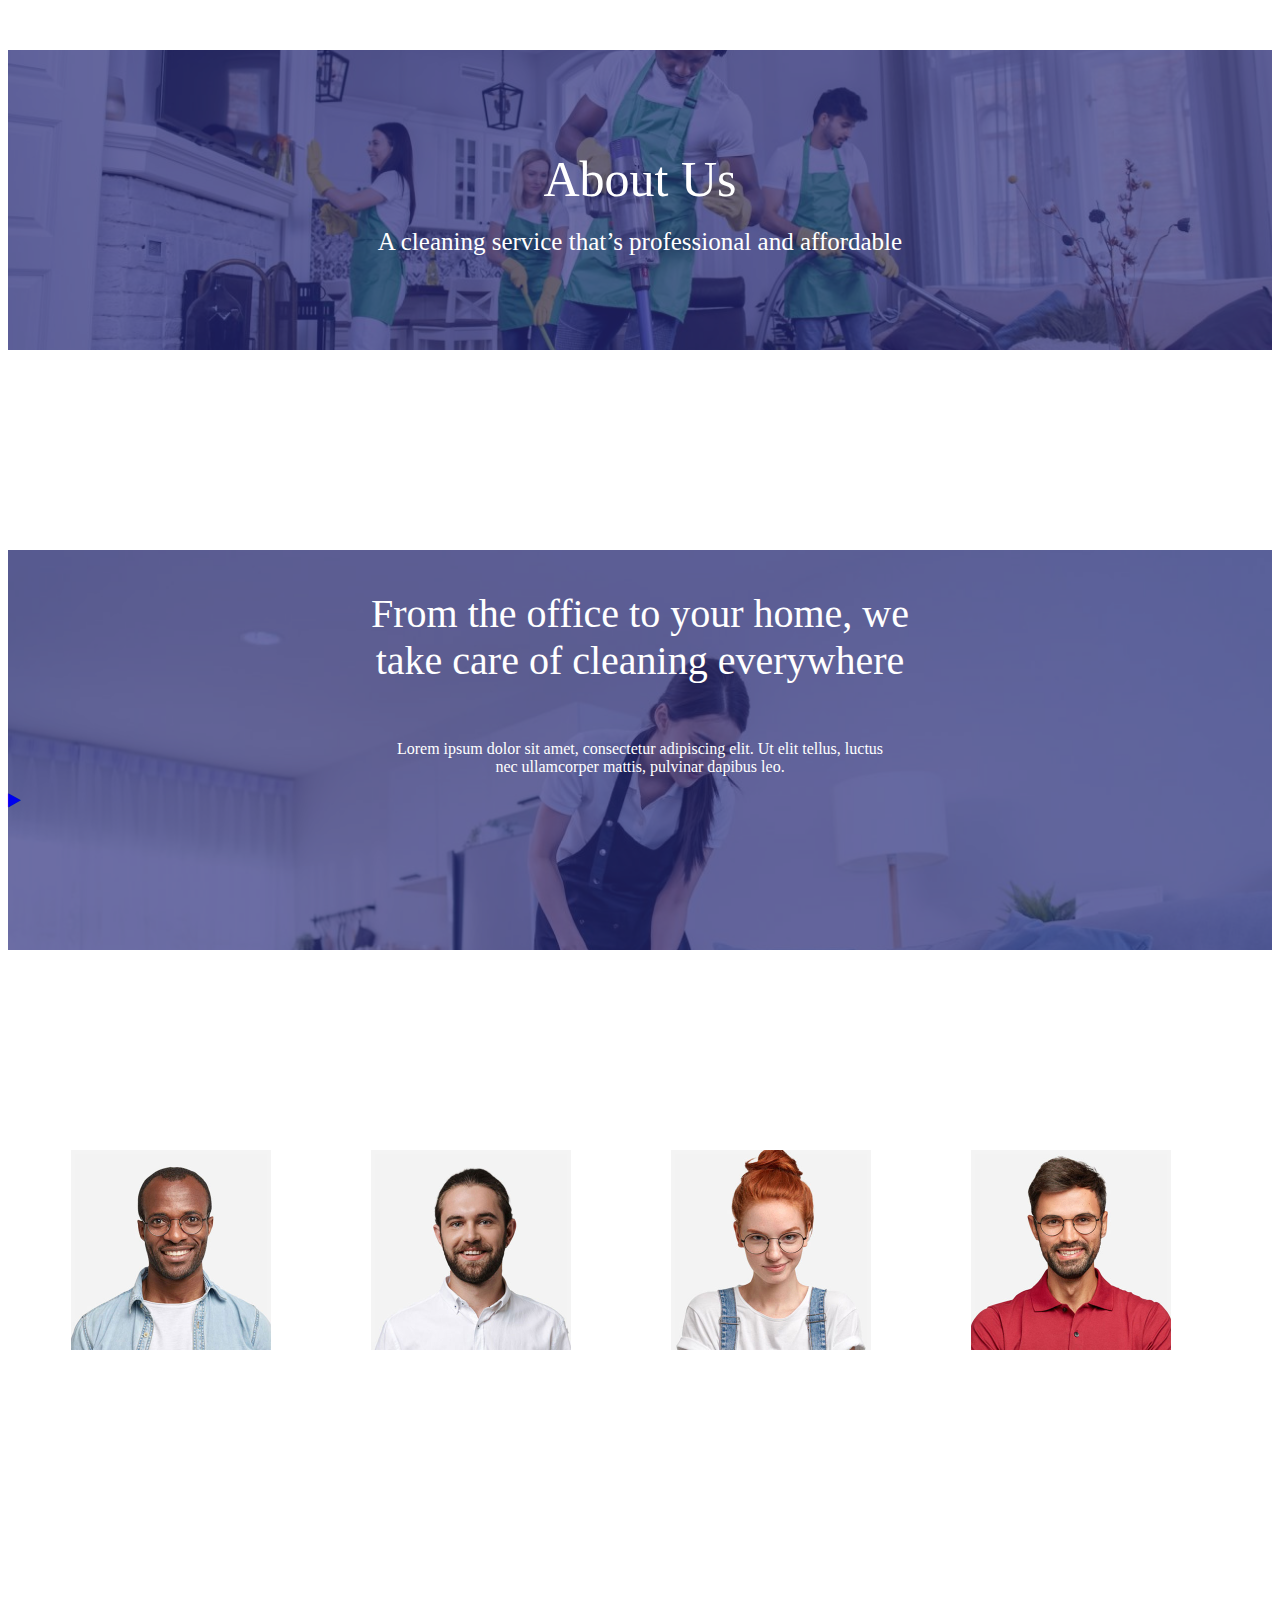
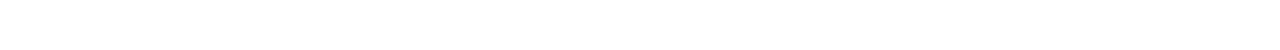
<file: abt.htm>
<!DOCTYPE html>
<html lang="en">
<head>
    <meta charset="UTF-8">
    <meta name="viewport" content="width=device-width, initial-scale=1.0">
    <title>Document</title>
    <link rel="stylesheet" href="abt-sty.css">
    <link href="abt-resp.css" rel="stylesheet">
    <link rel="stylesheet" href="https://cdnjs.cloudflare.com/ajax/libs/font-awesome/4.7.0/css/font-awesome.min.css">

</head>
<body>
  

   <!--<div class="hero">
    <div class="hero-img-txt">
            <div class="ht0">
            <p class="ht1">About Us</p>
            <p class="ht2">A cleaning service that’s professional and affordable</p>
            </div>
            
        </div>
</div>-->

<div class="hero-img-txt">
    <div class="overlay">
        <p class="h1">About Us</p>
        <p class="h2">A cleaning service that’s professional and affordable</p>
    </div>
</div>


<div class="hero2">
    <div class="holay">
        <div class="ho0">
        <p class="ho1">From the office to your home, we take care of cleaning everywhere</p>
    </div>
    <div class="ho2">   
        <p class="h02">Lorem ipsum dolor sit amet, consectetur adipiscing elit. Ut elit tellus, luctus nec ullamcorper mattis, pulvinar dapibus leo.</p>
    </div>
    <a href="#">
        <i class="fa fa-play"></i></a>
                        
    </div>
</div>
   <!--------
   <div class="twndimg">
        <div class="twimg-txt">
            <p class="t1">From the office to your home, we take care of cleaning everywhere</p>
            <p class="t2"> Lorem ipsum dolor sit amet, consectetur adipiscing elit. Ut elit tellus, luctus nec ullamcorper mattis, pulvinar dapibus leo.</p>
            <p>I</p>
        </div>
   </div>---->

<!------------------founder section-------------------->
<div class="foun-sec">  
    <div class="fo-sc"> 
    <div class="container0">
        <img src="imges/abt-team/team-1.jpg" alt="Avatar" class="image0">
            <div class="middle0">
                <div class="text0">
                    <!--<p class="ft1" style=" position: absolute;top: 30%; left: 35%;">Anthony Walsh</p>
                    <p class="ft2" style="position: absolute;top: 40%;left: 42%;">Founder</p>-->
                    <p class="ft10">Anthony Walsh</p>
                    <p class="ft20">Founder</p>
                    <p class="team-div-cnt">
                        <a href="#"><i class="fa fa-facebook"></i></a>
                        <a href="#"><i class="fa fa-linkedin"></i></a>
                        <a href="#"><i class="fa fa-envelope"></i></a>
                    </p>
                </div>
            </div>
    </div>

    <div class="container0">
        <img src="imges/abt-team/team-3.jpg" alt="Avatar" class="image0">
            <div class="middle0">
                <div class="text0">
                    <!--<p class="ft1" style=" position: absolute;top: 30%; left: 35%;">Anthony Walsh</p>
                    <p class="ft2" style="position: absolute;top: 40%;left: 42%;">Founder</p>-->
                    <p class="ft10">Anthony Walsh</p>
                    <p class="ft20">Founder</p>
                    <p class="team-div-cnt">
                        <a href="#"><i class="fa fa-facebook"></i></a>
                        <a href="#"><i class="fa fa-linkedin"></i></a>
                        <a href="#"><i class="fa fa-envelope"></i></a>
                    </p>
                </div>
            </div>
    </div><div class="container0">
        <img src="imges/abt-team/team-2.jpg" alt="Avatar" class="image0">
            <div class="middle0">
                <div class="text0">
                    <!--<p class="ft1" style=" position: absolute;top: 30%; left: 35%;">Anthony Walsh</p>
                    <p class="ft2" style="position: absolute;top: 40%;left: 42%;">Founder</p>-->
                    <p class="ft10">Anthony Walsh</p>
                    <p class="ft20">Founder</p>
                    <p class="team-div-cnt">
                        <a href="#"><i class="fa fa-facebook"></i></a>
                        <a href="#"><i class="fa fa-linkedin"></i></a>
                        <a href="#"><i class="fa fa-envelope"></i></a>
                    </p>
                </div>
            </div>
    </div>
    <div class="container0" p>
        <img src="imges/abt-team/team-4.jpg" alt="Avatar" class="image0">
            <div class="middle0">
                <div class="text0">
                    <!--<p class="ft1" style=" position: absolute;top: 30%; left: 35%;">Anthony Walsh</p>
                    <p class="ft2" style="position: absolute;top: 40%;left: 42%;">Founder</p>-->
                    <p class="ft10">Anthony Walsh</p>
                    <p class="ft20">Founder</p>
                    <p class="team-div-cnt">
                        <a href="#"><i class="fa fa-facebook"></i></a>
                        <a href="#"><i class="fa fa-linkedin"></i></a>
                        <a href="#"><i class="fa fa-envelope"></i></a>
                    </p>
                </div>
            </div>
    </div>
</div>
    
</div>
    
</body>
</html>
</file>
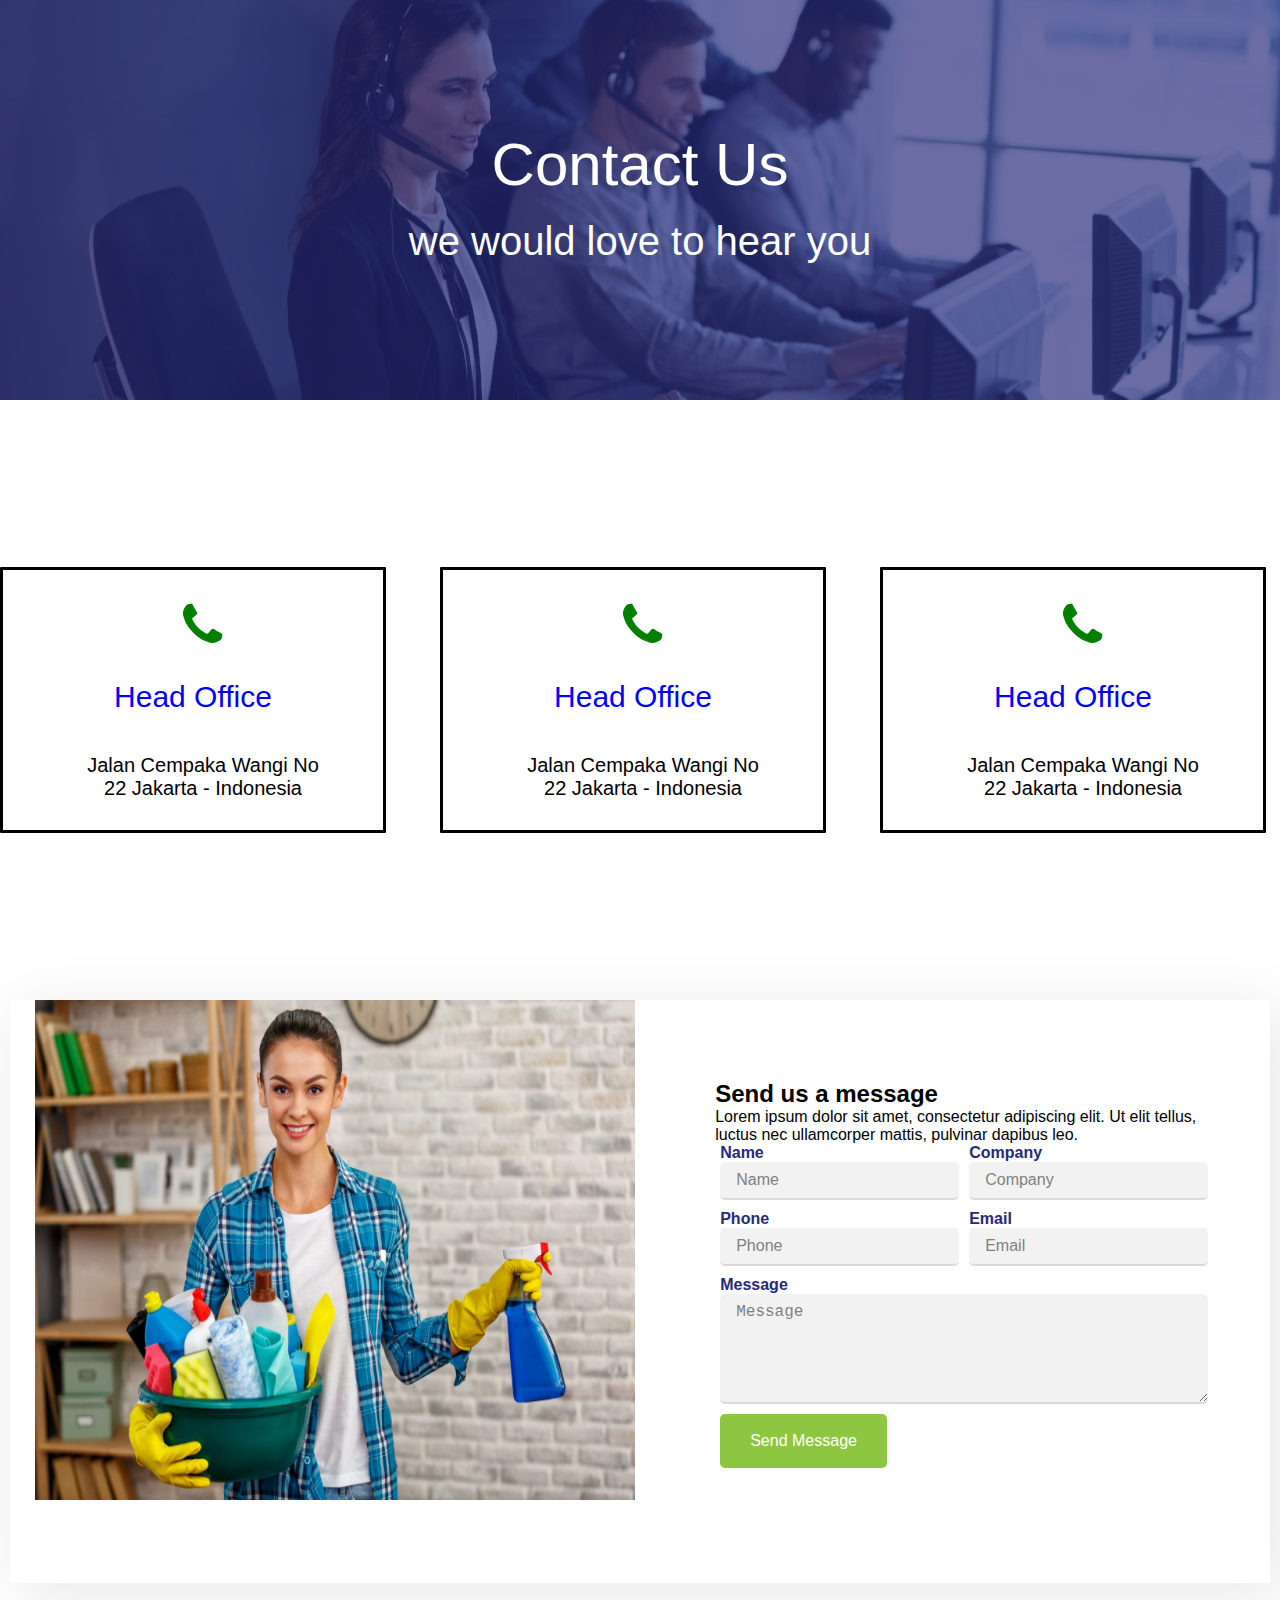
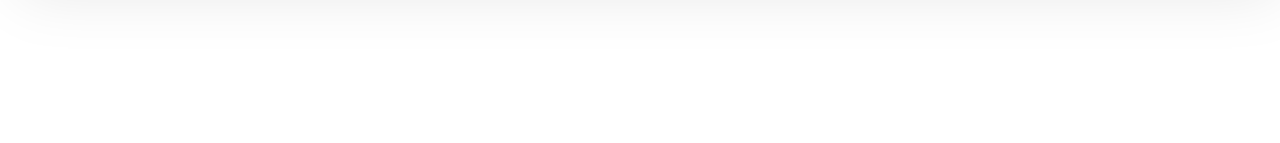
<file: contact.htm>
<!DOCTYPE html>
<html lang="en">
<head>
    <meta charset="UTF-8">
    <meta name="viewport" content="width=device-width, initial-scale=1.0">
    <title>Document</title>
    <link rel="stylesheet" href="contact.css">
    <link rel="stylesheet" href="https://cdnjs.cloudflare.com/ajax/libs/font-awesome/4.7.0/css/font-awesome.min.css">
    <link rel="stylesheet" href="cont-resp.css">

</head>
<body>
   <div class="image">
    <div class="img-ovelay">
       
        <p class="io1">Contact Us</p>
    

        <p class="io2">we would love to hear you</p>
   

    </div>
   </div>

   <div class="crd-sec">
    <div class="crd-hld">
    
        <div class="crd"  >
            <i class="fa fa-phone" id="phn"></i>
            <p class="c1" >Head Office</p>
            <p class="c2" >Jalan Cempaka Wangi No 22
            Jakarta - Indonesia</p>
        </div> 
        <div class="crd">
            <i class="fa fa-phone" id="phn" ></i>
            <p class="c1">Head Office</p>
            <p class="c2">Jalan Cempaka Wangi No 22
            Jakarta - Indonesia</p>
        </div> 
        <div class="crd">
            <i class="fa fa-phone" id="phn" ></i>
            <p class="c1">Head Office</p>
            <p class="c2">Jalan Cempaka Wangi No 22
            Jakarta - Indonesia</p>
        </div>
    </div>
   </div>

   <section class="message-sec">
    <div class="msgimg">

        
            <img class="mes-img" src="imges/snd-msg-sidebg.jpg" alt="">
        
        <div class="expe-div1">
            <h2 class="ex1">Send us a message</h2>
            <p class="ex2">Lorem ipsum dolor sit amet, consectetur adipiscing elit. Ut elit tellus, luctus nec ullamcorper
                mattis, pulvinar dapibus leo.</p>

            <form action="#" class="message-form">
                <div class="fm1">
                    <label for="Name">Name</label>
                    <input type="text" placeholder="Name">
                </div>
                <div class="fm2">
                    <label for="Company">Company</label>
                    <input type="text" placeholder="Company">
                </div>
                <div class="fm3">
                    <label for="Phone">Phone</label>
                    <input type="phone" placeholder="Phone">
                </div>
                <div class="fm4">
                    <label for="Email">Email</label>
                    <input type="mail" placeholder="Email">
                </div>
                <div class="fm5">
                    <label for="Message">Message</label>
                    <textarea placeholder="Message" rows="4"></textarea>
                </div>
                <div class="fm6">
                    <input type="submit" value="Send Message">
                </div>
            </form>
        </div>

    </div>

    

</section>
</body>
</html>
</file>
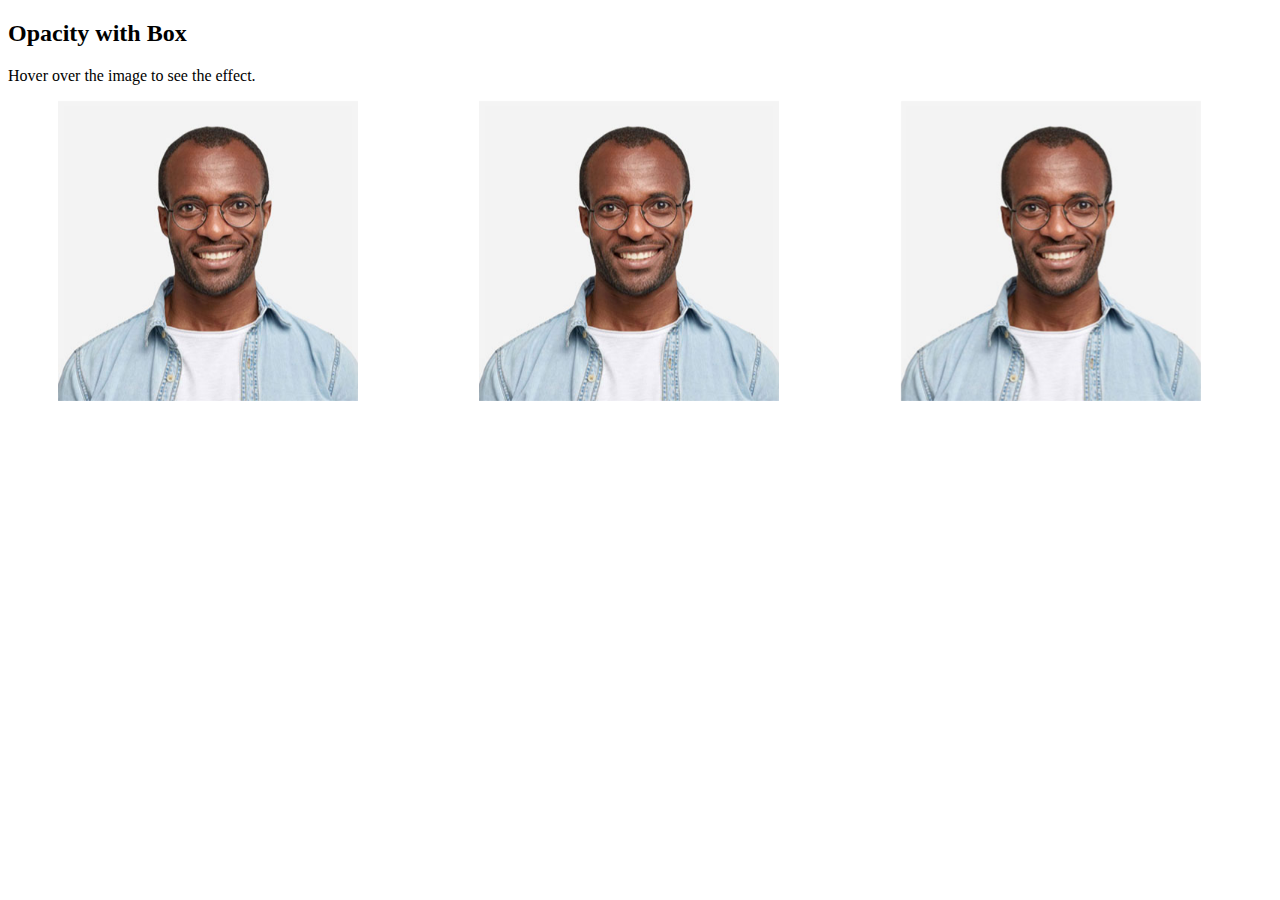
<file: overlayeff.htm>
<!DOCTYPE html>
<html>
<head>
<meta name="viewport" content="width=device-width, initial-scale=1">
<link rel="stylesheet" href="https://cdnjs.cloudflare.com/ajax/libs/font-awesome/4.7.0/css/font-awesome.min.css">

<style>
.container {
  position: relative;
  width: 50%;
  margin-left: 50px;
}

.image {
  opacity: 1;
  display: block;
  width: 300px;
  height: auto;
  transition: .5s ease;
  backface-visibility: hidden;
}

.middle {
  transition: .5s ease;
  opacity: 0;
  position: absolute;
  top: 50%;
  left: 22%;
  transform: translate(-50%, -50%);
  -ms-transform: translate(-50%, -50%);
  text-align: center;
}

.container:hover .image {
  opacity: 0.3;
}

.container:hover .middle {
  opacity: 1;
}

.text {
  background-color: #04aa6da1;
  color: white;
  font-size: 16px;
  width: 280px;
  height: 270px;
  text-align: center;
}
</style>
</head>
<body>

<h2>Opacity with Box</h2>
<p>Hover over the image to see the effect.</p>
<div style="display: grid;grid-template-columns: 1fr 1fr 1fr;">
<div class="container">
  <img src="imges/abt-team/team-1.jpg" alt="Avatar" class="image" style="width:300px">
  <div class="middle">
    <div class="text">
        <p style=" position: absolute;top: 30%; left: 35%;">Anthony Walsh</p>
        <p style="position: absolute;top: 40%;left: 42%;">Founder</p>
    </div>
  </div>
</div>
<div class="container">
  <img src="imges/abt-team/team-1.jpg" alt="Avatar" class="image" style="width:300px">
  <div class="middle">
    <div class="text">
        <p style=" position: absolute;top: 30%; left: 35%;">Anthony Walsh</p>
        <p style="position: absolute;top: 40%;left: 42%;">Founder</p>
    </div>
  </div>
</div>
<div class="container">
  <img src="imges/abt-team/team-1.jpg" alt="Avatar" class="image">
  <div class="middle">
    <div class="text">
        <p style=" position: absolute;top: 30%; left: 35%;">Anthony Walsh</p>
        <p style="position: absolute;top: 40%;left: 42%;">Founder</p>
    </div>
  </div>
</div>
</div>
</body>
</html>
</file>
<file: abt-sty.css>
body{
    overflow-x: hidden;
}

/*
.hero{
    width: 100%;
}
.hero-img-txt{
    background-image: url(imges/grp.jpg);width: 100%; height: 400px; background-size: cover; background-repeat: no-repeat; margin-top: 0px;
    margin-bottom: 90px;
}
.hero-img-txt ::before{
    background-color: #282979ae;
}
.ht1{
    color: white;
    font-size: 48px;
    font-weight: 700;
    padding-left: 200px;
}
.ht2{
    font-size: 28px;
    color: white;
}
.ht0{
    width: 600px;
    position: absolute;
    left: 30%;
    top: 5%;

}*/

.hero-img-txt{
    width: 100%;
    height: 300px;
    background-image: url(imges/grp.jpg);
    background-size: cover;
    margin-bottom: 200px;
}

.overlay{
    width: 100%;
    height: 300px;
    background-color: #282979ae;

}

.h1,.h2{
    display: flex;
    justify-content: center;
    align-items: center;
    color: white;
}
.h1{
    padding-top: 100px;
    font-size: 50px;
}
.h2{
    font-size: 25px;
    margin-top: -30px;
    text-align: center;
}
/*--------------------2nd hero-----------------------------*/
.hero2{
   width: 100%; 
   height: 400px;
   background-image: url(imges/grlvacum.jpg);
   background-size: cover;
   background-position: top;
   margin-bottom: 200px;
}
.holay{
    width: 100%;
    height: 400px;
    background-color:#282979ae;

    
}
.ho1,.h02{
    color: white;
}

.ho0,.ho2{
    display: flex;
    justify-content: center;
    align-items: center;
}
.ho1{
    font-size: 40px;
    width: 600px;
    text-align: center;
}

.h02{
    width: 490px;
    text-align: center;
}

/*--------------------3nd img------------------------------*/

/*.twndimg{
width: 100%;
margin-bottom: 200px;
}
.twimg-txt{
    background-image: url(imges/grlvacum.jpg);
    width: 100%;
    height: 500px;
    background-position: center;
    background-size: cover;
    background-repeat: no-repeat;
}

.t1{
    font-size: 40px;
}*/
/*--------------------founder sec------------------------------*/
.foun-sec{
    width: 100%;
    margin-bottom: 300px;
    /*background-color: rgb(0, 255, 255);*/
}
.fo-sc{
    width: 1320px;
   /* background-color: rgb(76, 0, 255);*/
    display: grid;
    grid-template-columns: 1fr 1fr 1fr 1fr;
}
.container0 {
    position: relative;
    width: 301px;
    margin-left: 0px;
    border-bottom: greenyellow ;
  }
  
  .image0 {
    opacity: 1;
    display: block;
    width: 300px;
    height: auto;
    transition: .5s ease;
    backface-visibility: hidden;
    
    border-bottom: greenyellow ;
  }
  
  .middle0 {
    transition: .5s ease;
    opacity: 0;
    position: absolute;
    top: 50%;
    left: 49%;
    transform: translate(-50%, -50%);
    -ms-transform: translate(-50%, -50%);
    text-align: center;
  }
  
  .container0:hover .image0 {
    opacity: 0.3;
  }
  
  .container0:hover .middle0 {
    opacity: 1;
  }
  
  /**/
  .team-div-cnt{
    display: flex;
    position: absolute;
    top: 50%;
    left: 27%;
}

.team-div-cnt a{
    background-color: white !important;
    color: #8DC741 !important;
    border-radius: 5px;
    margin: 10px 5px 0px;
    display: flex;
    justify-content: center;
    align-items: center;
    width: 30px;
    height: 30px;
}

.team-div-cnt a:hover{
    background-color: #FFD532 !important;
    color: #282979 !important;
    overflow: hidden;
}

.team-div-cnt a:hover i{
    animation: team-i-anime 0.7s;
}

@keyframes team-i-anime {
    49%{
        transform: translateY(200%);
    }
    50%{
        transform: translateY(-200%);
    }
    100%{
        transform: translateY(0%);
    }
}

  /**/


  .text0 {
    background-color:#282979ae;
    color: white;
    font-size: 16px;
    width: 280px;
    height: 270px;
    text-align: center;
    
    border-bottom: greenyellow ;
  }
  
  .ft10{
      position: absolute;top: 30%; left: 35%;
  }
  .ft20{
      position: absolute;top: 40%;left: 42%;
  }
</file>
<file: abt-resp.css>
@media screen and (max-width:2560px){
    .ht0{
        position: absolute;
        top: 10%;
        left: 40%;
    }
    .ht1,.ht2{
        margin-top: 0px;
        margin-bottom: 0px;
    }
    .hero-img-txt{
        background-position: center;
    }
    .fo-sc{
        margin-left: 660px;
    }
     
}

@media screen and (max-width:2490px) {
    .ht0{
        left: 38%;
    }
}

@media screen and (max-width:2460px) {
    .ht0{
        left: 40%;
    }
}

@media screen and (max-width:2530px) {
    .middle0{
        left: 50%;
    }
    
}

@media screen and (max-width:2430px) {
    .ht0{
        top: 8%;
        left: 39%;
    }
}

@media screen and (max-width:2360px) {
    .ht0{
        left: 40%;
        top: 9%;
        
    }
    .fo-sc{
        margin-left: 550px;
    }
}
@media screen and (max-width:2280px) {
    .fo-sc{
        margin-left: 24%;
    }
}
@media screen and (max-width:2180px) {
    .middle,.middle1, .middle2{
        left: 65%;
    }
}

@media screen and (max-width:2080px) {
   .fo-sc{
    margin-left: 20%;
   }
   .ht0{
    left: 34%;
   }
}

@media screen and (max-width:2030px) {
    .ht0{
        left: 37%;
    }
}

@media screen and (max-width:1830px) {
    .fo-sc{
        margin-left: 15%;
    }
}

@media screen and (max-width:1780px) {
    
}
@media screen and (max-width:1680px) {
    .fo-sc{
        margin-left: 11%;
    }
    .ht0{
        left: 30%;
        top: 18%;
    }
}

@media screen and (max-width:1630px) {
    .ht0{
        left: 33%;
    }
}

@media screen and (max-width:1580px) {
    .fo-sc{
        margin-left: 9%;
    }
    .ht0{
        left: 30%;
    }
}
@media screen and (max-width:1530px) {
    .fo-sc{
        margin-left: 6%;    }
        .ht0{
            top: 20%;
            left: 30%;
        }
        .ht1,.ht2{
            margin-top: 0px;
            margin-bottom: 0px;
        }
}
@media screen and (max-width:1430px) {
    .fo-sc{
        margin-left: 4%;
    }
}
@media screen and (max-width:1380px) {
    .fo-sc{
    margin-left: 2%;
}
}

@media screen and (max-width:1350px) {
    .ht0{
       left: 27%; 
       top: 23%;
    }
    .fo-sc{
        width: 1200px;
        margin-left: 5%;
    }
    .container0{
        width:202px ;
    }
    .image0{
        width: 200px;
    }
    .middle0{
        left: 50%;
    }
    .text0{
        width: 179px;
        height: 180px;
    }
    .ft10,.ft20{
        left: 25%;
    }
    .ft20{
        left: 39%;
        top: 46%;

    }
}

@media screen and (max-width:1250px) {
    .fo-sc{
        width: 1150px;
        margin-left: 1%;
    }
}

@media screen and (max-width:1150px) {
    .fo-sc{
        width: 100%;
        margin-left: 0px;
    }
    .ht0{
        left: 27%;
    }
}
@media screen and (max-width:1024px) {
   .team-div-cnt{
    margin-left: -10px;margin-top: 30px;}
}
@media screen and (max-width:900px) {
    .ht0{
        left: 17%;
    }
    .fo-sc{
        width: 100%;
     grid-template-columns: 1fr 1fr;   
     row-gap: 50px;
     column-gap: 3px;
    }
    .container0{
        width: 400px;
        padding-left: 20px;
    }
    .image0{
        width: 100%;
    }
    .text0{
        width: 350px;
        height: 300px;
    }
    .middle0{
        width: 350px;
    }
    .ft10,.ft20{
        font-size: 25px;
    }
    .ft10{
        left: 28%;
    }
}
@media screen and (max-width:850px) {
    .fo-sc{
        column-gap: 7px;
    }
    .container0{
        padding-left: 20px;
        width: 350px;
    }
    .middle0{
        left: 57%;
    }
    .text0{
        width: 300px;
    }
    .ft10,.ft20{
        left: 30%;
    }
    .ft10{
        left: 21%;
    }
}
@media screen and (max-width:834px) {
    .team-div-cnt{
        margin-left: -5px;
        margin-top: 60px;
    }
}
@media screen and (max-width:799px) {
    .team-div-cnt{
        margin-left: 180px;
        margin-top: 150px;
    }
    .foun-sec{
        width: 100%;
    }
    .fo-sc{
        grid-template-columns: 1fr;
        width: 100%;
    }
    .container0{
        width: 100%;
        padding-left: 0px;
    }
    .image0{
        width: 100%;
    }
    .text0{
        width: 650px;
        height: 600px;
    }
    .middle0{
        left:30%;
    }
    .ft10,.ft20{
        font-size: 70px;
        left: 10%;
        width: 600px;
    }
}
@media screen and (max-width:720px) {
    .ht0{
        left: 9%;
    }
    .middle0{
        left: 1%;
    }
}
@media screen and (max-width:690px) {
    .middle0{
        left: 28%;
    }
}
@media screen and (max-width:650px) {
    .ht0{
        top: 20%;
        left: 4%;
    }
    .ht1{
        font-size: 35px;
        padding-left: 240px;
    }
    .ht2{
        font-size: 28px;
        padding-left: 0px;
        width: 600px;
    }
    .text0{
        width: 600px;
    }
    .middle0{
        left:30%;
    }
    .ft10,.ft20{
        left: 4%;
    }
}
@media screen and (max-width:630px) {
    
    .ht0{
        left: 2%;
        width: 600px;
    }
    .ht1{
        width: 100%;
        padding-left: 0px;
        text-align: center;
        margin: 0px;
    }
    .ht2{
        font-size: 20px;
        width: 500px;
        margin-left: 40px;
        text-align: center;
    }
    .ht1,.ht2{
        margin-top: 0px;
        margin-bottom: 0px;
    }
    .text0{
        width: 550px;
    }
    .middle0{
        left: 34%;
    }
    .ft10,.ft20{
        font-size:40px;
        width: 500px;
        left: 10%;
    }
    
}
@media screen and (max-width:600px) {
    .text0{
        width: 550px;
        height: 500px;
        
    }
    .middle0{
        left: 33%;
    }
    .ht0{
        width: 580px;
    }
    .team-div-cnt{
        margin-left: 130px;
        margin-top: 110px;
    }
}
@media screen and (max-width:590px) {
    .ht0{
        width: 550px;
    }
}
@media screen and (max-width:550px) {
    .ht0{
        width: 480px;
        left: 5%;
    }
    .ht2{
        width: 450px;
    }
    .text0{
        width: 500px;
    }
    .middle0{
        left: 35%;
    }
    .ft10,.ft20{
        left: 4%;
    }
}
@media screen and (max-width:520px) {
   
    .ht0{
        width: 470px;
        left: 3%;
    }
    .ht2{
        margin-left: 0px;
    }
    .ft10,.ft20{
        width: 400px;
        left: 10%;
    }
    .text0{
        width: 460px;
        height: 440px;
    }
    .middle0{
        left: 39%;
    }
   
}

@media screen and (max-width:500px) {
    .team-div-cnt{
        margin-left: 80px;
    }
}
@media screen and (max-width:490px) {
    .ht0{
        width: 450px;
    }
    .text0{
        width: 430px;
    }
    .middle0{
        left:42%;
    }
    .ft10,.ft20{
        left: 6%;
    }
}
@media screen and (max-width:460px) {
    .ht0{
        width: 420px;
        left: 5%;
    }
    .ht2{
        width: 400px;
        font-size: 17px;
    }
    .text0{
        width: 380px;
        height: 390px;
    }
    .middle0{
        left: 47%;
    }
    .ft10,.ft20{
        left: 3%;
    }
}
@media screen and (max-width:450px) {
    .ht0{
        width:  350px;
        margin-bottom: 0px;
        left: 10%;
    }
    .ht2,.ht1{
        width: 340px;
        margin-top: 0px;
        margin-bottom: 0px;
    }
    .ft10,.ft20{
        width: 300px;
        left: 17%;
    }
    .team-div-cnt{
        margin-left: 40px;
    }
}
@media screen and (max-width:420px) {
    .ht0{
        top: 30%;
    }
    .text0{
    width: 370px;
    left: 20%;
   } 
   .ft10,.ft20{
    left: 15%;
   }
}
@media screen and (max-width:390px) {
    .text0{
        width: 370px;
        height: 300px;
    }
    .ft10,.ft20{
        font-size: 30px;
        left: 11%;
    }

}
@media screen and (max-width:380px) {
    .ht2{
        width: 200px;
        margin-left:50px;
    }
    .ht1{
        width: 300px;
    }
    .ht0{
        width: 300px;
    }
    .text0{
        width: 350px;
    }
    .middle0{
        left: 50%;
    }
    .team-div-cnt{
        margin-top: 60px;
        margin-left: 30px;
    }
}

@media screen and (max-width:350px) {
     .text0{
        width: 300px;
     }
     .middle0{
        left: 50%;
        width: 300px;
     }
     .ht1{
        width: 200px;
     }
     .ht2{
        margin-left: 0px;
     }
     .ht0{
        width: 200px;
        left: 20%;
     }
     .ft10,.ft20{
        left: 2%;
        width: 250px;
     }
}

@media screen and (max-width:320px) {
    .ft10,.ft20{
        margin-left: 20px;
    }
    .team-div-cnt{
        margin-left: 10px;
    }
}
</file>
<file: contact.css>
*{
    padding: 0;
    margin: 0;
}

body{
    overflow-x: hidden;
    font-family: sans-serif;

}
.image{
    width: 100%;
    height: 400px;
    background-position: center;
    background-size: cover;
    background-image: url(imges/contact_us-bg.jpg);

}
.img-ovelay{
    width: 100%;
    height: 400px;
    background-color: #282979ae;
    
    
}

.io1,.io2{
    display: flex;
    justify-content: center;
    align-items: center;
    text-align: center;
    color: white;
}
.io1{
    font-size: 60px;
    padding-top: 130px;
}
.io2{
font-size: 40px;
font-weight: 400;
padding-top: 20px;
}

.crd-sec{
    width: 100%;
    height: 600px;
    display: flex;
    align-items: center;
    /*background-color: yellow;*/
}

.crd-hld{
    display: grid;
    grid-template-columns: 1fr 1fr 1fr;
    column-gap: 40px;
    align-items: center;
    padding-left: 20px;

}

.crd{
    width: 400px;height: 260px;
    /*background-color: red; */ 
    border-radius: 1px;
    border-style: solid;
}
.crd-hld :hover{
    border-style: none;
    box-shadow: 20px 20px 50px grey;
}
#phn{
    font-size: 50px;color: green; text-align: center; padding-left: 180px;padding-top: 30px;  
}
.c1{
    color: blue;font-size: 30px; text-align: center;margin-top: 30px;
    /*background-color: khaki;*/
}
.c2{
    text-align: center; font-size: 20px; padding-top: 40px;padding-left: 80px; width: 240px; 
}

/* message section */

.message-sec{
    padding: 0px 10px 100px;
}

.msgimg{
    display: grid;
    grid-template-columns: 1fr 1fr;
}

.mes-img{
    width: 600px;
    height: 500px;
}

.expe-div1{
    padding: 80px
}
.message-sec > div{
    box-shadow: 10px 10px 60px rgba(0, 0, 0, 0.1);
    margin-bottom: 60px;
}

.message-sec-div2{
    background-color: white;
    padding: 80px;
    display: flex;
    flex-direction: column;
    justify-content: center;
}

.message-form{
    display: grid;
    grid-template-columns: repeat(2, 1fr);
}

.message-form div{
    display: flex;
    flex-direction: column;
    margin-bottom: 10px;
    padding: 0px 5px;
}

.message-form div:last-child{
    display: inline-block;
}

.message-form div:nth-last-child(-n+2){
    grid-column-start: 1;
    grid-column-end: 3;
}

.message-form label{
    color: #282979;
    font-weight: bold;
}

.message-form input, .message-form textarea{
    padding: 6px 16px;
    background-color: #F2F2F2;
    border-radius: 5px;
    line-height: 1.5em;
    font-weight: 400;
    font-size: 16px;
    outline: none;
    border: none;
    border-bottom: 2px solid #DED9D9;
}

.message-form div:last-child input{
    background-color: #8DC741;
    padding: 15px 30px;
    border: none;
    font-weight: 500;
    color: white;
    cursor: pointer;
    transition: all 0.3s;
}

.message-form div:last-child input:hover{
    background-color: #FFD532;
    color: black;
}

.message-form input::placeholder, .message-form textarea::placeholder{
    color: rgb(128, 128, 128);
}

.social-div{
    margin-top: 30px;
    display: flex;
    justify-content: center;
}

.msg-social-sec > .srvc-info{
    padding: 0;
}

.social-div a{
    background-color: #8DC741;
    color: white;
    font-size: 21px;
    width: 42px;
    height: 42px;
    display: flex;
    justify-content: center;
    align-items: center;
    border-radius: 5px;
    margin: 3px;
}
</file>
<file: cont-resp.css>
@media screen and (max-width:2560px) {
    .crd-hld{
        width: 100%;
        padding-left: 15%;
    }

    .msgimg{
        padding: 20%;
        padding-top: 0px;
    }
}

@media screen and (max-width:2450px) {
    .crd-hld{
        padding-left: 10%;
    }
    .msgimg{
        padding: 17%;
        padding-top: 0px;
    }
    
}

@media screen and (max-width:2350px) {
    .crd-hld{
        padding-left: 8%;
    }

    .msgimg{
        padding: 14%;
        padding-top: 0px;
    }
}

@media screen and (max-width:2250px) {
    .crd-hld{
        padding-left: 180px;
    }
    .msgimg{
        padding: 15%;
        padding-top: 0px;
    }
}

@media screen and (max-width:1950px) {
    .crd-hld{
        padding-left: 120px;
    }

    .msgimg{
        padding: 8%;
        padding-top: 0px;
    }
}

@media screen and (max-width:1650px) {
    .crd-hld{
        padding-left: 80px;
    }
    .msgimg{
        padding: 7%;
        padding-top: 0px;
    }
}

@media screen and (max-width:1450px) {
    /*afects main screen*/
    .crd-hld{
        padding-left: 10px;
    }
    .msgimg{
        padding: 4%;
        padding-top: 0px;
    }
}

@media screen and (max-width:1350px) {
    .crd-hld{
        padding-left: 10px;
    }
    .msgimg{
        padding: 2%;
        padding-top: 0px;
    }
}

@media screen and (max-width:1290px) {
    .crd-hld{
        padding-left: 0px;
    }
    .crd{
        width: 380px;
    }
}
@media screen and (max-width:1270px) {
    .crd-hld{
        padding-left: 0px;
    }
    .crd{
        width: 380px;
    }
}
@media screen and (max-width:1250px) {
    .crd-hld{
        padding-left: 0px;
        margin-left: 0px;
    }

    .crd{
        width: 330px;
        height: 240px;
    }
    #phn{
        padding-left: 150px;
    }
    .c1{
        padding-right:10px;
    }
    .c2{
        padding-left: 50px;
        padding-top: 20px;
    }

    .msgimg{
        padding: 0%;
    }

    .expe-div1{
        padding: 30px;
    }
}

@media screen and (max-width:1130px) {
    .crd{
      width:   310px;
    }
    .expe-div1{
        padding: 10px;
    }
    .fm1,.fm2,.fm3,.fm4,.fm5,.fm6{
        width: 200px;
    }
}

@media screen and (max-width:1050px) {
   .mes-img{
    width: 500px;
    height: 450px;
   } 
   
   
   .crd{
    width: 300px;
    height: 200px;
   }

   #phn{
    font-size: 40px;
    padding-left: 130px;
    padding-top: 10px;
   }

   .c2{
    padding-left: 30px;
   }
}

@media screen and (max-width:1000px) {
    .mes-img{
        width: 400px;
        height: 400px;;
    }
    .msgimg{
        padding: 50px;
        padding-top: 0px;
    }
}
@media screen and (max-width:990px) {
    .crd{
        width: 280px;
    }
}
@media screen and (max-width:950px) {
    .crd{
        width: 240px;
    }
    .c1,.c2{
        padding-left: 0px;
    }
    #phn{
        padding-left: 100px;
    }
}
@media screen and (max-width:900px) {
    .crd-hld{
        grid-template-columns: 1fr 1fr;
        row-gap: 50px;
    }
    .crd{
        width: 400px;
        height: 260px;
    }
    #phn{
        padding-left: 180px;padding-top: 30px
    }
    .c1{
        margin-top: 30px;
    }
    .c2{
        padding-top: 40px;padding-left: 80px;font-size: 23px;
    }

    .msgimg{
        grid-template-columns: 1fr;
    }
    .mes-img{
        width: 100%;
    height: 600px;
    }

    .expe-div1{
        padding: 0px;
        padding-top: 40px;
    }
}
@media screen and (max-width:850px) {
    .crd{
        width: 380px;
    }
}
@media screen and (max-width:800px) {
    image{
        margin-bottom: 900px;
    }

    .crd-sec{
        margin-top: 100px;
        padding: 0px;
        padding-top: 0px;
        margin: 0px;
        /*background-color: yellow;*/
        height: 100%;
        width: 100%;
    }
    .crd-hld{
        grid-template-columns: 1fr;
        width: 100%;
        padding: 5px;
    }
    
    .crd{
        width: 750px;
    }

    #phn{
        margin-left: 190px;
        font-size: 50px;
    }
    .c1{
        padding-left: 40px;
    }
    .c2{
        font-size: 30px;
        width: 500px;
        padding-left: 140px;
    }

    .message-sec{
        margin-top: 400px;
    }
}
@media screen and (max-width:808px) {
    .crd{
        width: 370px;
    }
}
@media screen and (max-width:800px) {
    .crd{
        width: 750px;
    }
}
@media screen and (max-width:798px) {
    .crd-hld{
    padding: 5px;
}
}

@media screen and (max-width:770px) {
    .crd{
        width: 600px;
    }
    .crd-hld{
        padding: 70px;
    }
    #phn{
        margin-left: 100px;
    }
    .c2{
        padding-left: 60px;
    }
}
@media screen and (max-width:750px) {
    .crd-hld{
        width: 0px;
        padding: 0px;
    }
    .crd{
        width: 100%;
        margin-left: 30px;
    }
}
@media screen and (max-width:680px) {
    .crd{
        margin-left: 10px;
    }
}
@media screen and (max-width:640px) {
    .crd{
        margin-left: 0px;
    }
}
@media screen and (max-width:620px) {
   .crd{ margin-left: 0px;
   }
   .c1,.c2{
    padding-left: 0px;
   }
   #phn{
    padding-left: 130px;
   }
}
@media screen and (max-width:600px) {
    .crd{
        margin-left: 0px;
    }
}

@media screen and (max-width:570px) {
    .crd{
        width: 540px;
    }
    .c2{
        padding-left: 30px;
    }
}
@media screen and (max-width:550px) {
    #phn{
        margin-left: 60px;
    }
    .c1{
        margin-right: 30px;
    }
    .c2{
        padding: 20px;
    }
    .msgimg{
        padding-left: 20px;
    }
    
}
@media screen and (max-width:540px) {
    .crd{
        width: 510px;
    }
    .message-sec,.msgimg{
        padding: 0px;
        margin: 0px;
        padding-top: 50px;
    }
    .ex1,.ex2,.message-form{
        padding-top: 20px;
    }
    .c2{
        padding-left: 5px;
    }
}

@media screen and (max-width:510px){
    .crd{
        width: 470px;
        margin-top: 100px;
    }
    .c2{
        padding: 0px;
        margin: 0px;
        margin-top: 30px;
        font-size: 25px;
        padding-left: 0px;
        width: 100%;
    }
    #phn{
        margin-left: 35px;
    }
    .ex1,.ex2,.message-form{
        padding-top: 20px;
    }
}
@media screen and (max-width:470px) {
    .crd{
        width: 370px;
        padding-left: 20px;
        margin-left: 30px;
    }
    #phn{
        margin: 0px;
        margin-right: 0px;
        margin-left: -20px;
    }
    .c2{
        font-size: 20px;
        width: 100%;
        margin: 0px;
        padding: 0px;
        padding-top: 30px;
    }
    
    .message-sec,.msgimg{
        width: 100%;
    }
    .mes-img,.expe-div1{
        width: 100%;
    }
    .ex1,.ex2,.message-form{
        padding-top: 20px;
    }
}

@media screen and (max-width:460px) {
    .message-sec,.msgimg{
        width: 100%;
    }
    .mes-img,.expe-div1{
        width: 100%;
    }
    .fm1,.fm2,.fm3,.fm4,.fm5,.fm6{
        width: 200px;
    }
    .ex1,.ex2,.message-form{
        padding-top: 20px;
    }
    .io1,.io2{
        font-size: 35px;
    }
}

@media screen and (max-width:430px) {
    .crd{
        margin: 10px;
        margin-top: 50px;
        width: 370px;
    }
    .fm1,.fm2,.fm3,.fm4,.fm5,.fm6{
        width: 190px;
    }
    .ex1,.ex2,.message-form{
        padding-top: 20px;
    }
    
}

@media screen and (max-width:400px) {
    .crd{
        padding-left: 0px;
        width: 350px;

    }
    .expe-div1{
        width: 100%;
    }
}
@media screen and (max-width:390px) {
    .expe-div1{
        width: 100%;
    }
    .ex1,.ex2{
        width: 340px;
    }
    .fm1,.fm2,.fm3,.fm4,.fm5,.fm6{
        width: 170px;
    }
}
@media screen and (max-width:360px) {
    .crd{
        margin: 30px;
        padding: 0px;
        margin-top: 40px;
        width: 300px;
    }
    #phn{
        margin-left: -50px;
    }
    .ex1,.ex2,.message-form{
        padding-top: 30px;
    }
}
@media screen and (max-width:350px) {
    .crd{
        margin: 10px;
    }
    .fm1,.fm2,.fm3,.fm4,.fm5,.fm6{
        width: 150px;
    }
    .mes-img,.expe-div1{
        width: 100%;
    }
    .ex1,.ex2{
        width: 320px;
    }
}
@media screen and (max-width:319px) {
    .crd{
        margin: 0px;
    }
    .mes-img,.expe-div1{
        width: 300px;
    }
    .ex1,.ex2{
        width: 300px;
    }
    .fm1,.fm2,.fm3,.fm4,.fm5,.fm6{
        padding: 0px;
        width: 130px;
    }
}
</file>
